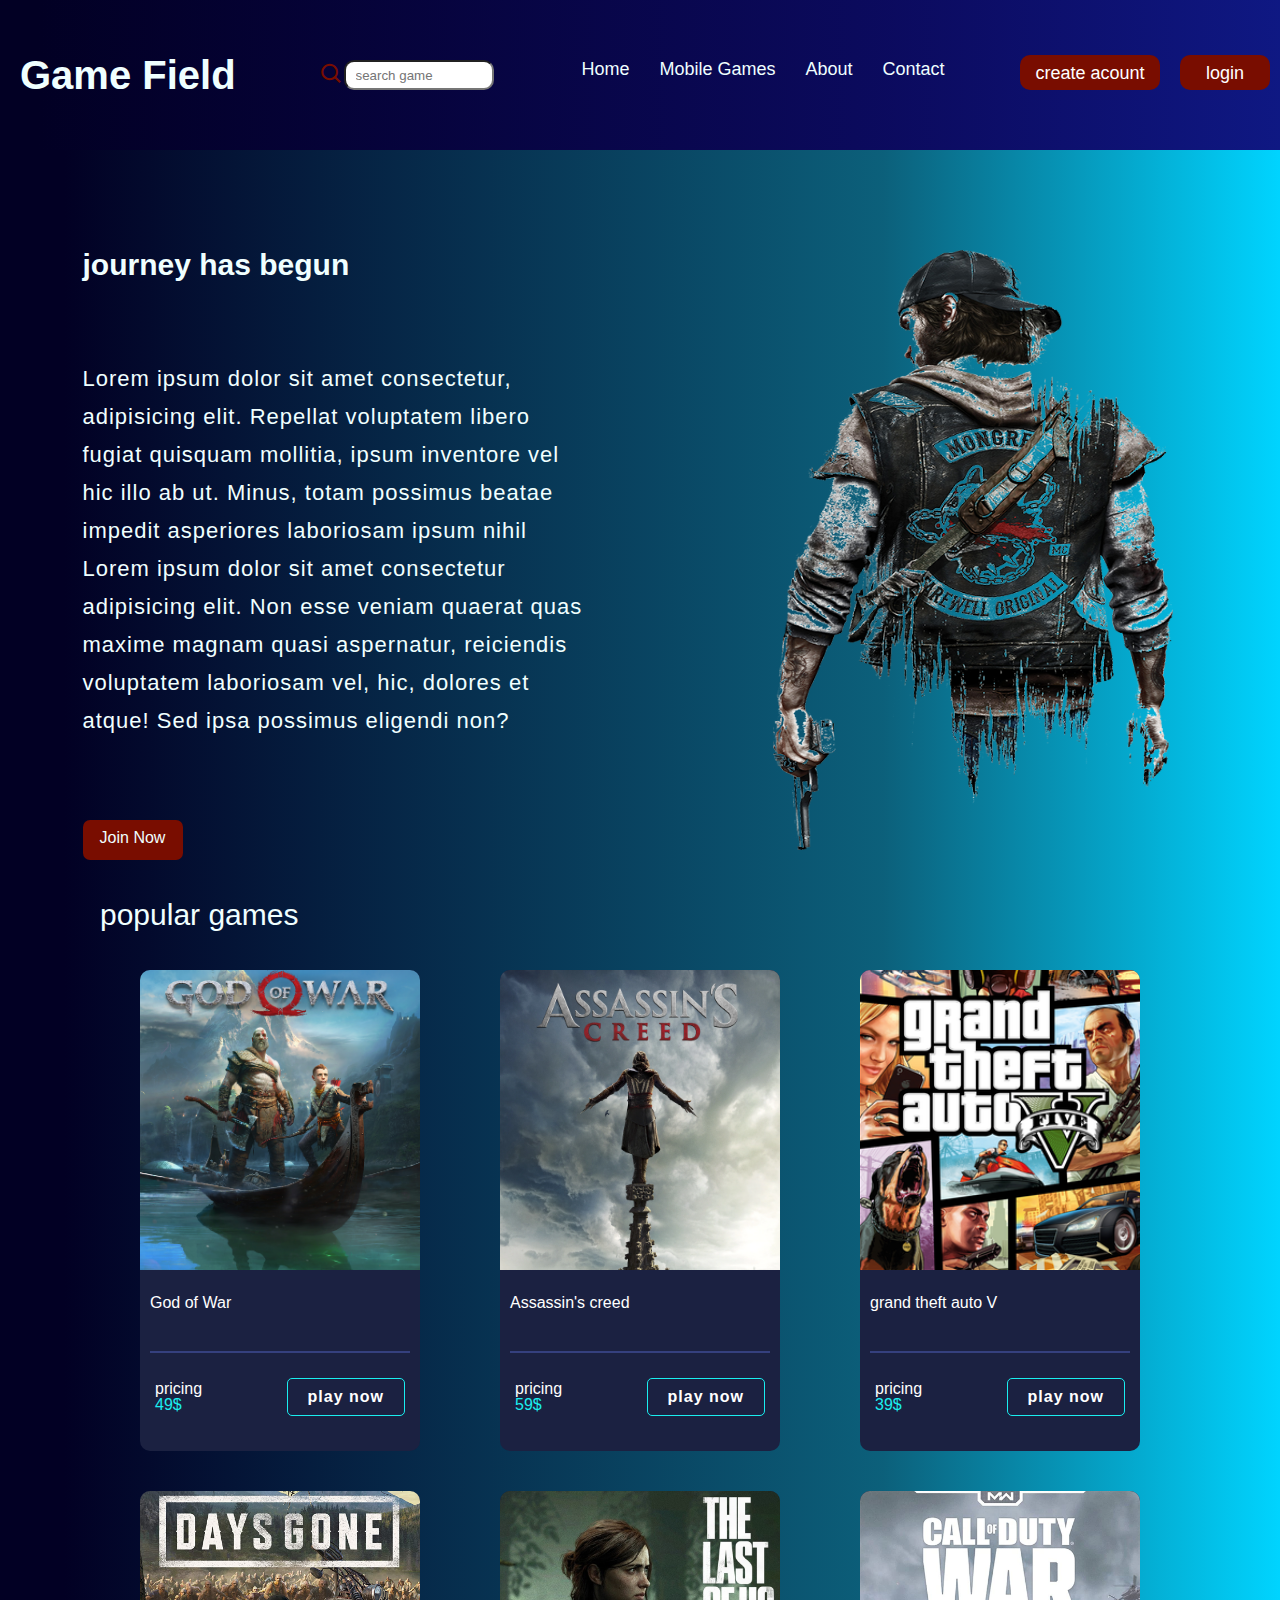
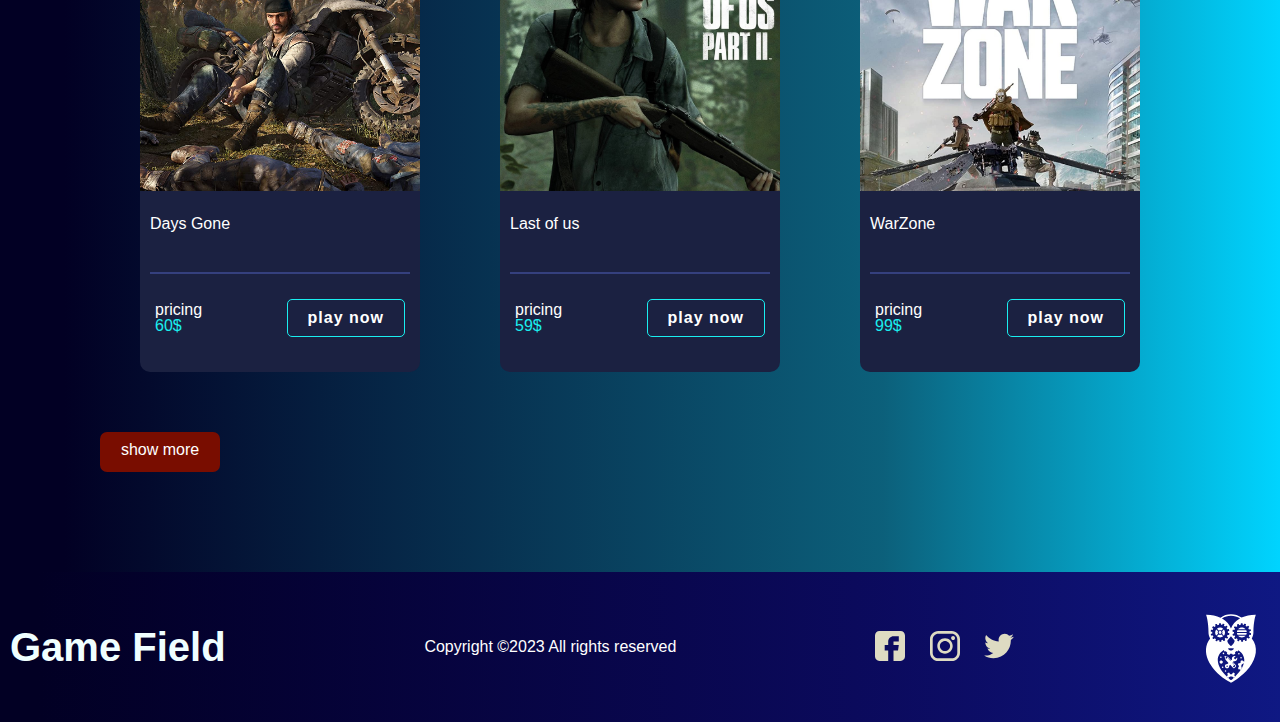
<file: index.html>
<!DOCTYPE html>
<html lang="en">
  <head>
    <meta charset="UTF-8" />
    <meta http-equiv="X-UA-Compatible" content="IE=edge" />
    <meta name="viewport" content="width=device-width, initial-scale=1.0" />

    <title>Game Field</title>
    <link rel="stylesheet" href="css/reset.css" />
    <link rel="stylesheet" href="css/style.css" />
    <link rel="stylesheet" href="css/response.css" />

    <link
      href="https://unpkg.com/boxicons@2.1.4/css/boxicons.min.css"
      rel="stylesheet"
    />

    <link
      rel="stylesheet"
      href="https://cdnjs.cloudflare.com/ajax/libs/font-awesome/4.7.0/css/font-awesome.min.css"
    />
  </head>
  <body>
    <header>
      <div class="container">
        <div class="logoflex">
          <a href="index.html" class="logo">Game Field</a>
        </div>

        <div class="searchbox">
          <a href="#"> <i class="bx bx-search searchicon"></i></a>
          <input class="input" type="text" placeholder="search game" />
        </div>

        <nav>
          <ul>
            <a href="index.html"> <li>Home</li> </a>
            <a href="mobilegame.html"> <li>Mobile Games</li></a>
            <a href="about.html"> <li>About</li> </a>
            <a href="contact.html"> <li>Contact</li> </a>
          </ul>
        </nav>
        <div class="header-loginflex">
          <a href="createacount.html">
            <div class="create-acount">create acount</div>
          </a>

          <a href="login.html"> <div class="login">login</div></a>
        </div>

        <div class="hamburger">
          <i class="fa fa-bars burger-menu" style="font-size: 30px"></i>
        </div>
      </div>
    </header>

    <section id="banner">
      <div class="main-banner">
        <div class="main">
          <h1 class="main-h1">journey has begun</h1>
          <p class="main-p">
            Lorem ipsum dolor sit amet consectetur, adipisicing elit. Repellat
            voluptatem libero fugiat quisquam mollitia, ipsum inventore vel hic
            illo ab ut. Minus, totam possimus beatae impedit asperiores
            laboriosam ipsum nihil Lorem ipsum dolor sit amet consectetur
            adipisicing elit. Non esse veniam quaerat quas maxime magnam quasi
            aspernatur, reiciendis voluptatem laboriosam vel, hic, dolores et
            atque! Sed ipsa possimus eligendi non?
          </p>

          <h3 class="main-h3">Join Now</h3>
        </div>

        <div class="banner-image"></div>
      </div>

      <div class="container">
        <div class="games">
          <div id="games" class="popular-games">popular games</div>

          <div class="card-box">
            <div class="card">
              <div class="card-image1"></div>
              <div class="content">
                <h4>God of War</h4>
                <div class="progress-line"><span></span></div>
                <div class="info">
                  <p>
                    pricing <br />
                    <span>49$</span>
                  </p>
                  <a href="#"> play now</a>
                </div>
              </div>
            </div>
          </div>

          <div class="card-box">
            <div class="card">
              <div class="card-image2"></div>
              <div class="content">
                <h4>Assassin's creed</h4>
                <div class="progress-line"><span></span></div>
                <div class="info">
                  <p>
                    pricing <br />
                    <span>59$</span>
                  </p>
                  <a href="#"> play now</a>
                </div>
              </div>
            </div>
          </div>

          <div class="card-box">
            <div class="card">
              <div class="card-image3"></div>
              <div class="content">
                <h4>grand theft auto V</h4>
                <div class="progress-line"><span></span></div>
                <div class="info">
                  <p>
                    pricing <br />
                    <span>39$</span>
                  </p>
                  <a href="#"> play now</a>
                </div>
              </div>
            </div>
          </div>

          <div class="card-box">
            <div class="card">
              <div class="card-image4"></div>
              <div class="content">
                <h4>Days Gone</h4>
                <div class="progress-line"><span></span></div>
                <div class="info">
                  <p>
                    pricing <br />
                    <span>60$</span>
                  </p>
                  <a href="#"> play now</a>
                </div>
              </div>
            </div>
          </div>

          <div class="card-box">
            <div class="card">
              <div class="card-image5"></div>
              <div class="content">
                <h4>Last of us</h4>
                <div class="progress-line"><span></span></div>
                <div class="info">
                  <p>
                    pricing <br />
                    <span>59$</span>
                  </p>
                  <a href="#"> play now</a>
                </div>
              </div>
            </div>
          </div>

          <div class="card-box">
            <div class="card">
              <div class="card-image6"></div>
              <div class="content">
                <h4>WarZone</h4>
                <div class="progress-line"><span></span></div>
                <div class="info">
                  <p>
                    pricing <br />
                    <span>99$</span>
                  </p>
                  <a href="#"> play now</a>
                </div>
              </div>
            </div>
          </div>
        </div>
      </div>
      <div class="container">
        <div class="more-flex">
          <div class="show-more">show more</div>
          <div></div>
        </div>
      </div>
    </section>

    <footer>
      <div class="footer-content">
        <div class="ftr-flex">
          <a href="#" class="logo">Game Field</a>

          <p class="logo-p">Copyright ©2023 All rights reserved</p>

          <div class="logoflex">
            <div class="logofleximage">
              <a href="https://www.facebook.com/" target="_blank">
                <img
                  src="images/logo/fb.svg"
                  alt="facebook"
                  width="30px"
                  height="30px"
                />
              </a>
              <a href="https://www.instagram.com/" target="_blank">
                <img
                  src="images/logo/instagram.svg"
                  alt="instagram"
                  width="30px"
                  height="30px"
              /></a>
              <a href="https://twitter.com/?lang=en" target="_blank">
                <img
                  src="images/logo/twitter.svg"
                  alt="twitter"
                  width="30px"
                  height="30px"
              /></a>
            </div>
          </div>
        </div>
        <div class="geolab"></div>
      </div>
    </footer>
  </body>
</html>
</file>
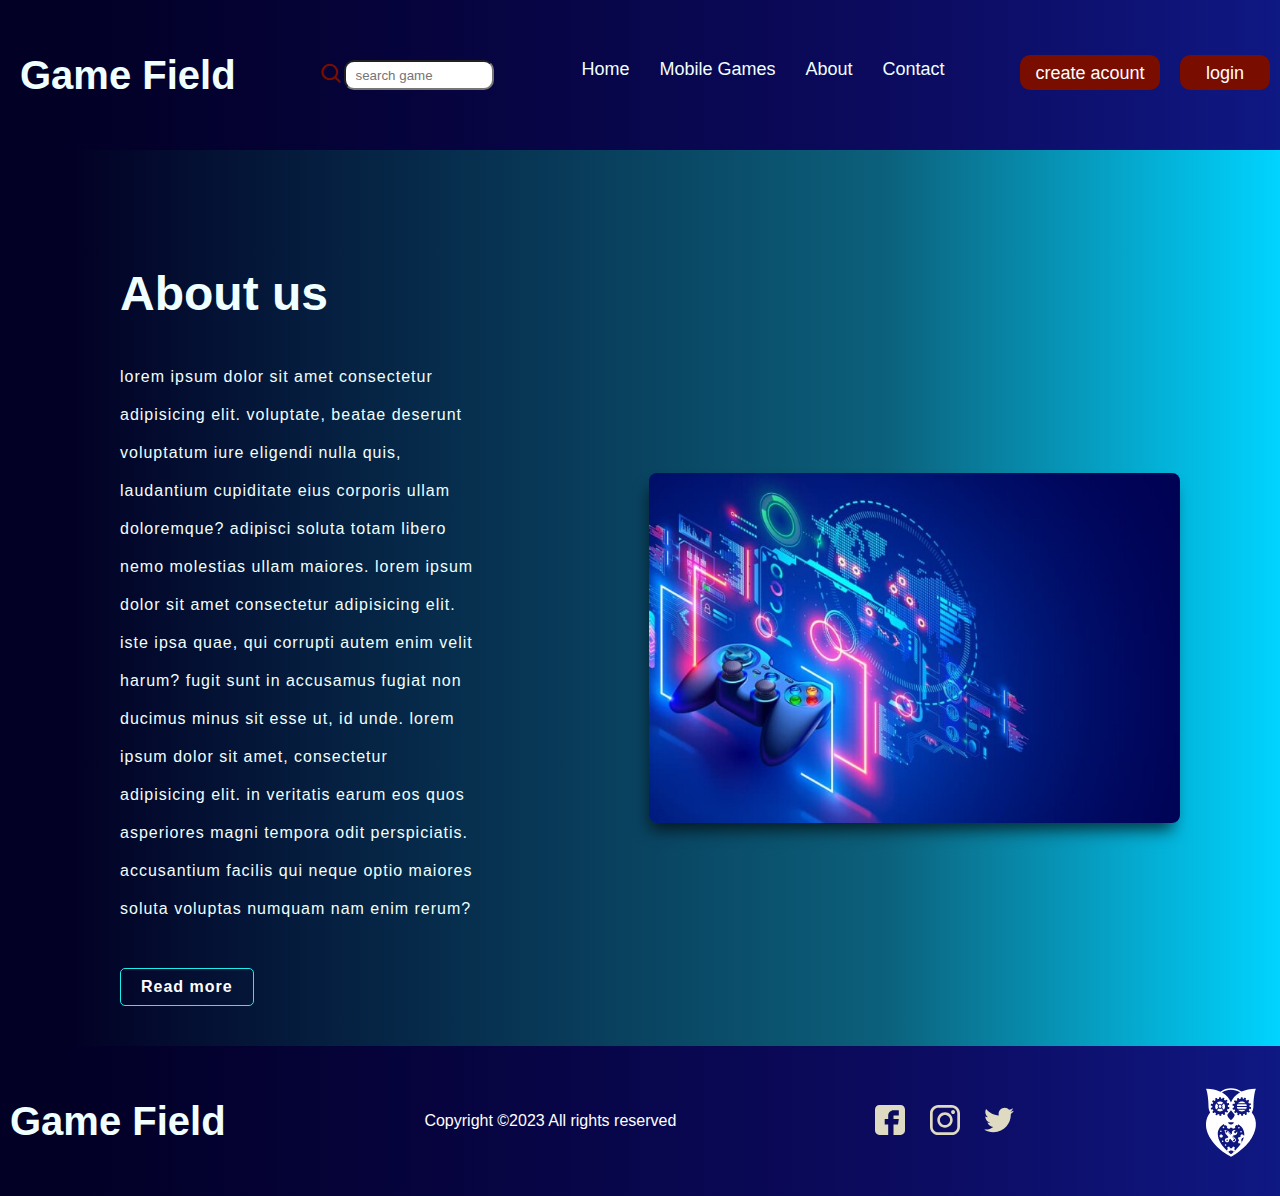
<file: about.html>
<!DOCTYPE html>
<html lang="en">
  <head>
    <meta charset="UTF-8" />
    <meta http-equiv="X-UA-Compatible" content="IE=edge" />
    <meta name="viewport" content="width=device-width, initial-scale=1.0" />
    <title>Game Field</title>
    <link rel="stylesheet" href="css/reset.css" />
    <link rel="stylesheet" href="css/style.css" />
    <link rel="stylesheet" href="css/response.css" />
    <link
      href="https://unpkg.com/boxicons@2.1.4/css/boxicons.min.css"
      rel="stylesheet"
    />
  </head>
  <body>
    <header>
      <div class="container">
        <div class="logoflex">
          <a href="index.html" class="logo">Game Field</a>
        </div>

        <div class="searchbox">
          <a href="#"> <i class="bx bx-search searchicon"></i></a>
          <input class="input" type="text" placeholder="search game" />
        </div>

        <nav>
          <ul>
            <a href="index.html"> <li>Home</li> </a>
            <a href="mobilegame.html"> <li>Mobile Games</li></a>
            <a href="about.html"> <li>About</li> </a>
            <a href="contact.html"> <li>Contact</li> </a>
          </ul>
        </nav>
        <div class="header-loginflex">
          <a href="createacount.html">
            <div class="create-acount">create acount</div>
          </a>

          <a href="login.html"> <div class="login">login</div></a>
        </div>

        <div class="hamburger">
          <i class="fa fa-bars burger-menu" style="font-size: 30px"></i>
        </div>
      </div>
    </header>

    <section>
      <div class="about">
        <div class="contentbx">
          <h2>About us</h2>
          <p>
            Lorem ipsum dolor sit amet consectetur adipisicing elit. Voluptate,
            beatae deserunt voluptatum iure eligendi nulla quis, laudantium
            cupiditate eius corporis ullam doloremque? Adipisci soluta totam
            libero nemo molestias ullam maiores. Lorem ipsum dolor sit amet
            consectetur adipisicing elit. Iste ipsa quae, qui corrupti autem
            enim velit harum? Fugit sunt in accusamus fugiat non ducimus minus
            sit esse ut, id unde. Lorem ipsum dolor sit amet, consectetur
            adipisicing elit. In veritatis earum eos quos asperiores magni
            tempora odit perspiciatis. Accusantium facilis qui neque optio
            maiores soluta voluptas numquam nam enim rerum?
          </p>
          <a href="#"> Read more</a>
        </div>

        <div class="about-image"></div>
      </div>
    </section>

    <footer>
      <div class="footer-content">
        <div class="ftr-flex">
          <a href="#" class="logo">Game Field</a>

          <p class="logo-p">Copyright ©2023 All rights reserved</p>

          <div class="logoflex">
            <div class="logofleximage">
              <a href="https://www.facebook.com/" target="_blank">
                <img
                  src="images/logo/fb.svg"
                  alt="facebook"
                  width="30px"
                  height="30px"
                />
              </a>
              <a href="https://www.instagram.com/" target="_blank">
                <img
                  src="images/logo/instagram.svg"
                  alt="instagram"
                  width="30px"
                  height="30px"
              /></a>
              <a href="https://twitter.com/?lang=en" target="_blank">
                <img
                  src="images/logo/twitter.svg"
                  alt="twitter"
                  width="30px"
                  height="30px"
              /></a>
            </div>
          </div>
        </div>
        <div class="geolab"></div>
      </div>
    </footer>
  </body>
</html>
</file>
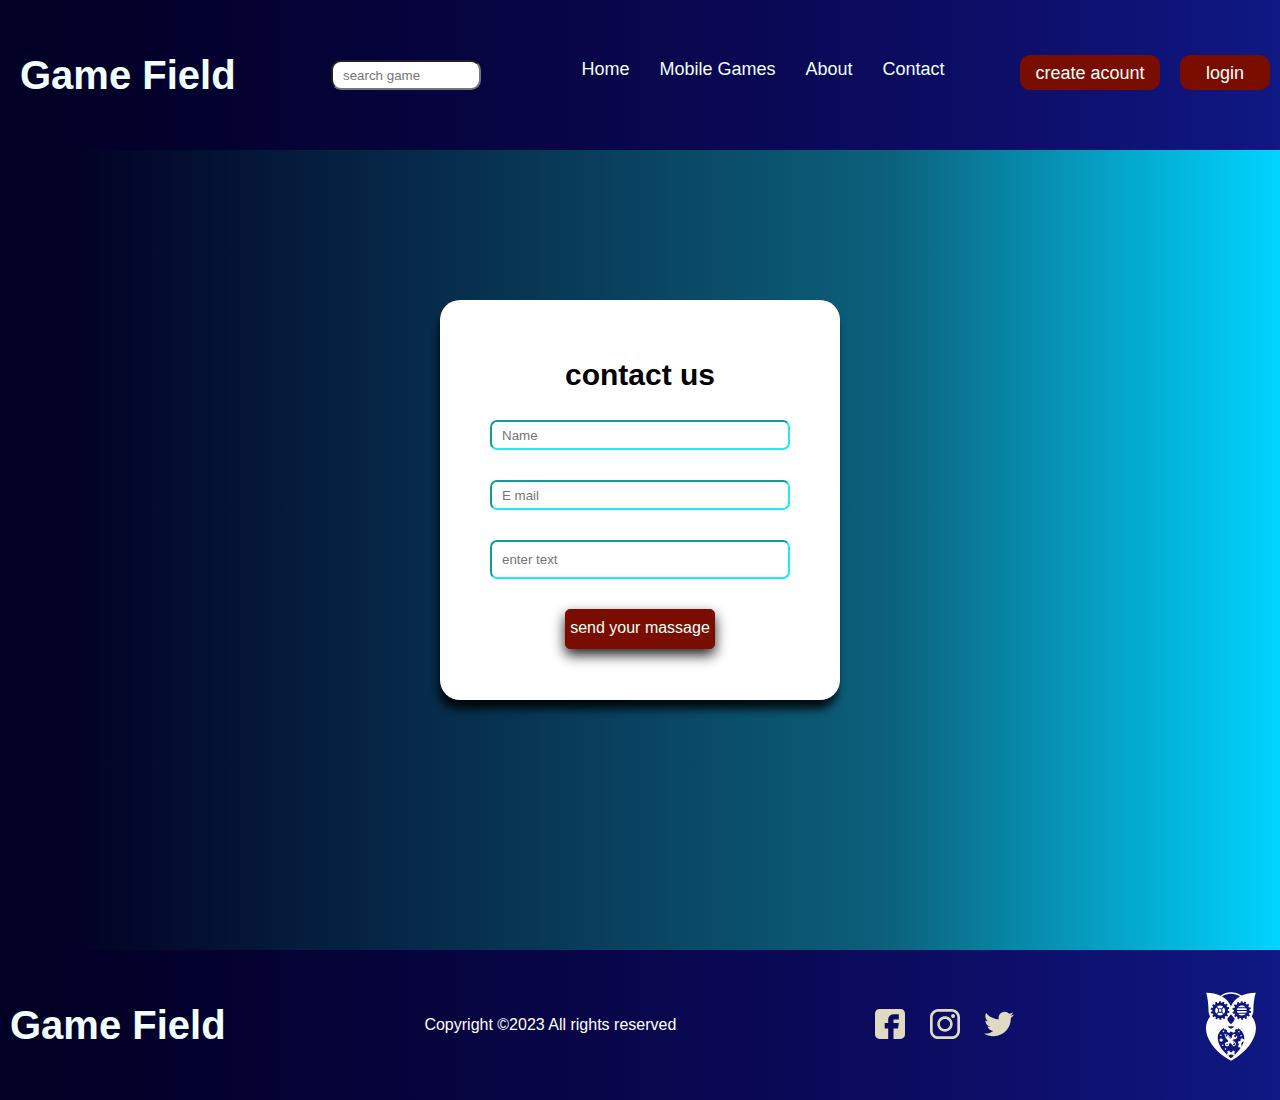
<file: contact.html>
<!DOCTYPE html>
<html lang="en">
  <head>
    <meta charset="UTF-8" />
    <meta http-equiv="X-UA-Compatible" content="IE=edge" />
    <meta name="viewport" content="width=device-width, initial-scale=1.0" />
    <title>Game Field</title>
    <link rel="stylesheet" href="css/reset.css" />
    <link rel="stylesheet" href="css/style.css" />
    <link rel="stylesheet" href="css/response.css" />
  </head>
  <body>
    <header>
      <div class="container">
        <div class="logoflex">
          <a href="index.html" class="logo">Game Field</a>
        </div>

        <div class="searchbox">
          <a href="#"> <i class="bx bx-search searchicon"></i></a>
          <input class="input" type="text" placeholder="search game" />
        </div>

        <nav>
          <ul>
            <a href="index.html"> <li>Home</li> </a>
            <a href="mobilegame.html"> <li>Mobile Games</li></a>
            <a href="about.html"> <li>About</li> </a>
            <a href="contact.html"> <li>Contact</li> </a>
          </ul>
        </nav>
        <div class="header-loginflex">
          <a href="createacount.html">
            <div class="create-acount">create acount</div>
          </a>

          <a href="login.html"> <div class="login">login</div></a>
        </div>

        <div class="hamburger">
          <i class="fa fa-bars burger-menu" style="font-size: 30px"></i>
        </div>
      </div>
    </header>

    <section>
      <div class="main-form">
        <div class="form-box">
          <p>contact us</p>
          <form class="contact-flex">
            <input class="contact-name" type="text" placeholder="Name" />

            <input class="contact-email" type="text " placeholder="E mail" />

            <input
              class="contact-massage"
              type="text"
              placeholder="enter text"
            />
          </form>

          <div class="send-massage">send your massage</div>
        </div>
      </div>
    </section>

    <footer>
      <div class="footer-content">
        <div class="ftr-flex">
          <a href="#" class="logo">Game Field</a>

          <p class="logo-p">Copyright ©2023 All rights reserved</p>

          <div class="logoflex">
            <div class="logofleximage">
              <a href="https://www.facebook.com/" target="_blank">
                <img
                  src="images/logo/fb.svg"
                  width="30px"
                  height="30px"
                  alt="facebook"
                />
              </a>
              <a href="https://www.instagram.com/" target="_blank">
                <img
                  src="images/logo/instagram.svg"
                  width="30px"
                  height="30px"
                  alt="instagram"
              /></a>
              <a href="https://twitter.com/?lang=en" target="_blank">
                <img
                  src="images/logo/twitter.svg"
                  width="30px"
                  height="30px"
                  alt="twitter"
              /></a>
            </div>
          </div>
        </div>
        <div class="geolab"></div>
      </div>
    </footer>
  </body>
</html>
</file>
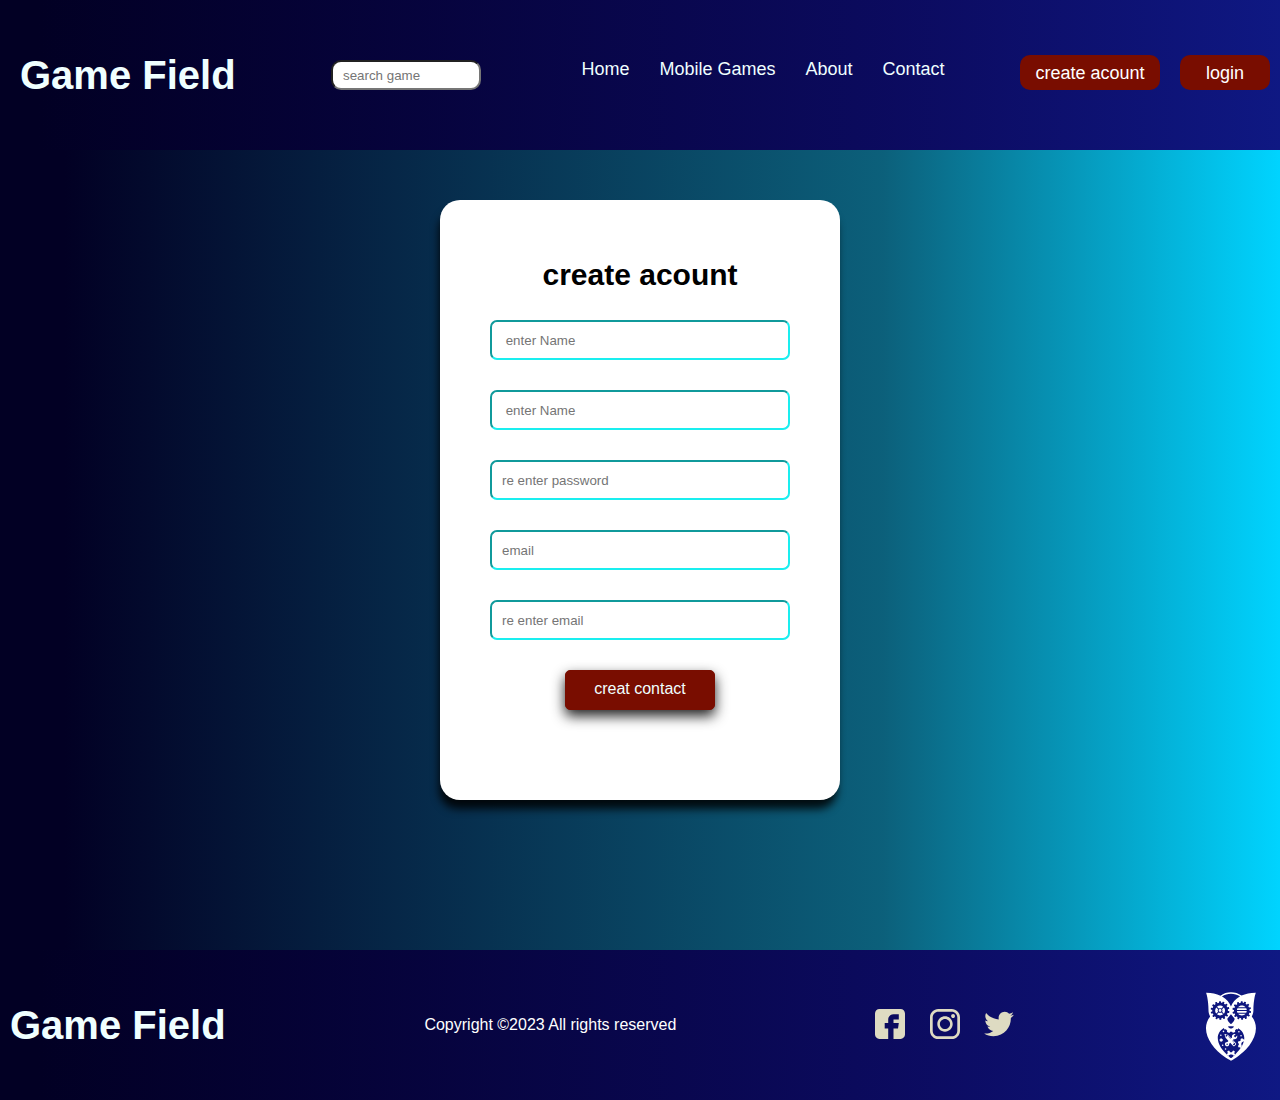
<file: createacount.html>
<!DOCTYPE html>
<html lang="en">
  <head>
    <meta charset="UTF-8" />
    <meta http-equiv="X-UA-Compatible" content="IE=edge" />
    <meta name="viewport" content="width=device-width, initial-scale=1.0" />
    <title>Game Field</title>
    <link rel="stylesheet" href="css/reset.css" />
    <link rel="stylesheet" href="css/style.css" />
    <link rel="stylesheet" href="css/response.css" />
  </head>
  <body>
    <header>
      <div class="container">
        <div class="logoflex">
          <a href="index.html" class="logo">Game Field</a>
        </div>

        <div class="searchbox">
          <a href="#"> <i class="bx bx-search searchicon"></i></a>
          <input class="input" type="text" placeholder="search game" />
        </div>

        <nav>
          <ul>
            <a href="index.html"> <li>Home</li> </a>
            <a href="mobilegame.html"> <li>Mobile Games</li></a>
            <a href="about.html"> <li>About</li> </a>
            <a href="contact.html"> <li>Contact</li> </a>
          </ul>
        </nav>
        <div class="header-loginflex">
          <a href="createacount.html">
            <div class="create-acount">create acount</div>
          </a>

          <a href="login.html"> <div class="login">login</div></a>
        </div>

        <div class="hamburger">
          <i class="fa fa-bars burger-menu" style="font-size: 30px"></i>
        </div>
      </div>
    </header>

    <section>
      <div class="create-form">
        <div class="create-box">
          <p>create acount</p>
          <form class="create-flex">
            <input class="create-name" type="text" placeholder=" enter Name" />
            <input
              class="creat-password"
              type="password"
              placeholder=" enter Name"
            />

            <input
              class="creat-reapetpasword"
              type="password"
              placeholder="re enter password"
            />

            <input class="create-email" type="text" placeholder="email" />

            <input
              class="create-reenteremail"
              type="text"
              placeholder="re enter email"
            />
          </form>

          <div class="send-massage">creat contact</div>
        </div>
      </div>
    </section>

    <footer>
      <div class="footer-content">
        <div class="ftr-flex">
          <a href="#" class="logo">Game Field</a>

          <p class="logo-p">Copyright ©2023 All rights reserved</p>

          <div class="logoflex">
            <div class="logofleximage">
              <a href="https://www.facebook.com/" target="_blank">
                <img
                  src="images/logo/fb.svg"
                  width="30px"
                  height="30px"
                  alt="facebook"
                />
              </a>
              <a href="https://www.instagram.com/" target="_blank">
                <img
                  src="images/logo/instagram.svg"
                  width="30px"
                  height="30px"
                  alt="instagram"
              /></a>
              <a href="https://twitter.com/?lang=en" target="_blank">
                <img
                  src="images/logo/twitter.svg"
                  width="30px"
                  height="30px"
                  alt="twitter"
              /></a>
            </div>
          </div>
        </div>
        <div class="geolab"></div>
      </div>
    </footer>
  </body>
</html>
</file>
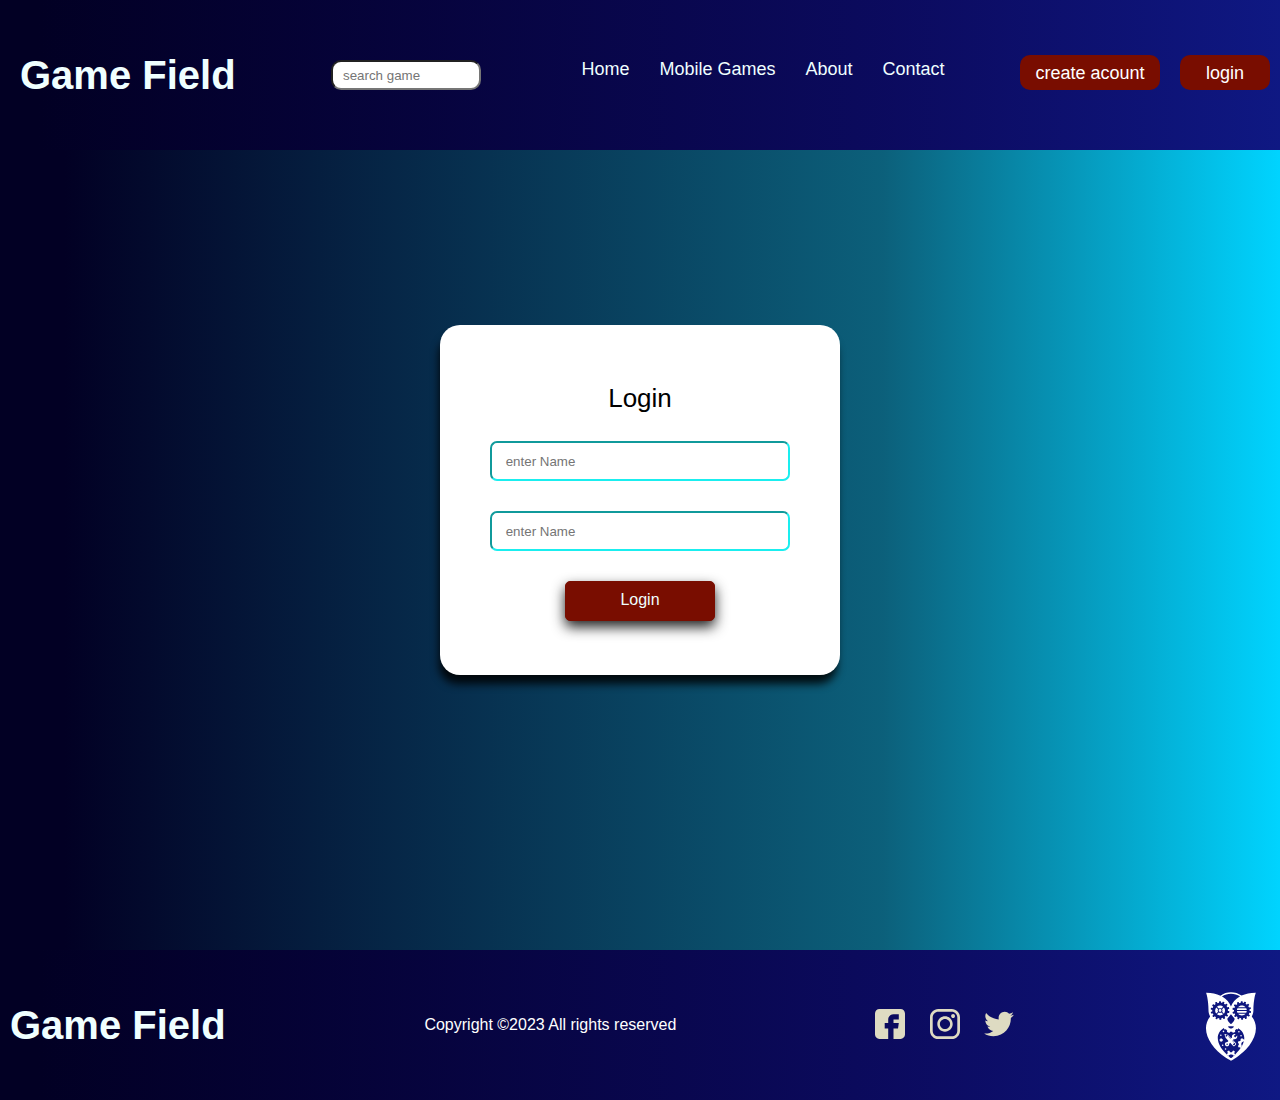
<file: login.html>
<!DOCTYPE html>
<html lang="en">
  <head>
    <meta charset="UTF-8" />
    <meta http-equiv="X-UA-Compatible" content="IE=edge" />
    <meta name="viewport" content="width=device-width, initial-scale=1.0" />
    <title>Game Field</title>
    <link rel="stylesheet" href="css/reset.css" />
    <link rel="stylesheet" href="css/style.css" />
    <link rel="stylesheet" href="css/response.css" />
  </head>
  <body>
    <header>
      <div class="container">
        <div class="logoflex">
          <a href="index.html" class="logo">Game Field</a>
        </div>

        <div class="searchbox">
          <a href="#"> <i class="bx bx-search searchicon"></i></a>
          <input class="input" type="text" placeholder="search game" />
        </div>

        <nav>
          <ul>
            <a href="index.html"> <li>Home</li> </a>
            <a href="mobilegame.html"> <li>Mobile Games</li></a>
            <a href="about.html"> <li>About</li> </a>
            <a href="contact.html"> <li>Contact</li> </a>
          </ul>
        </nav>
        <div class="header-loginflex">
          <a href="createacount.html">
            <div class="create-acount">create acount</div>
          </a>

          <a href="login.html"> <div class="login">login</div></a>
        </div>

        <div class="hamburger">
          <i class="fa fa-bars burger-menu" style="font-size: 30px"></i>
        </div>
      </div>
    </header>

    <section>
      <div class="login-form">
        <div class="login-box">
          <p>Login</p>
          <form class="create-flex">
            <input class="create-name" type="text" placeholder=" enter Name" />
            <input class="password" type="password" placeholder=" enter Name" />
          </form>

          <div class="send-massage">Login</div>
        </div>
      </div>
    </section>

    <footer>
      <div class="footer-content">
        <div class="ftr-flex">
          <a href="#" class="logo">Game Field</a>

          <p class="logo-p">Copyright ©2023 All rights reserved</p>

          <div class="logoflex">
            <div class="logofleximage">
              <a href="https://www.facebook.com/" target="_blank">
                <img
                  src="images/logo/fb.svg"
                  width="30px"
                  height="30px"
                  alt="facebook"
                />
              </a>
              <a href="https://www.instagram.com/" target="_blank">
                <img
                  src="images/logo/instagram.svg"
                  width="30px"
                  height="30px"
                  alt="instagram"
              /></a>
              <a href="https://twitter.com/?lang=en" target="_blank">
                <img
                  src="images/logo/twitter.svg"
                  width="30px"
                  height="30px"
                  alt="twitter"
              /></a>
            </div>
          </div>
        </div>
        <div class="geolab"></div>
      </div>
    </footer>
  </body>
</html>
</file>
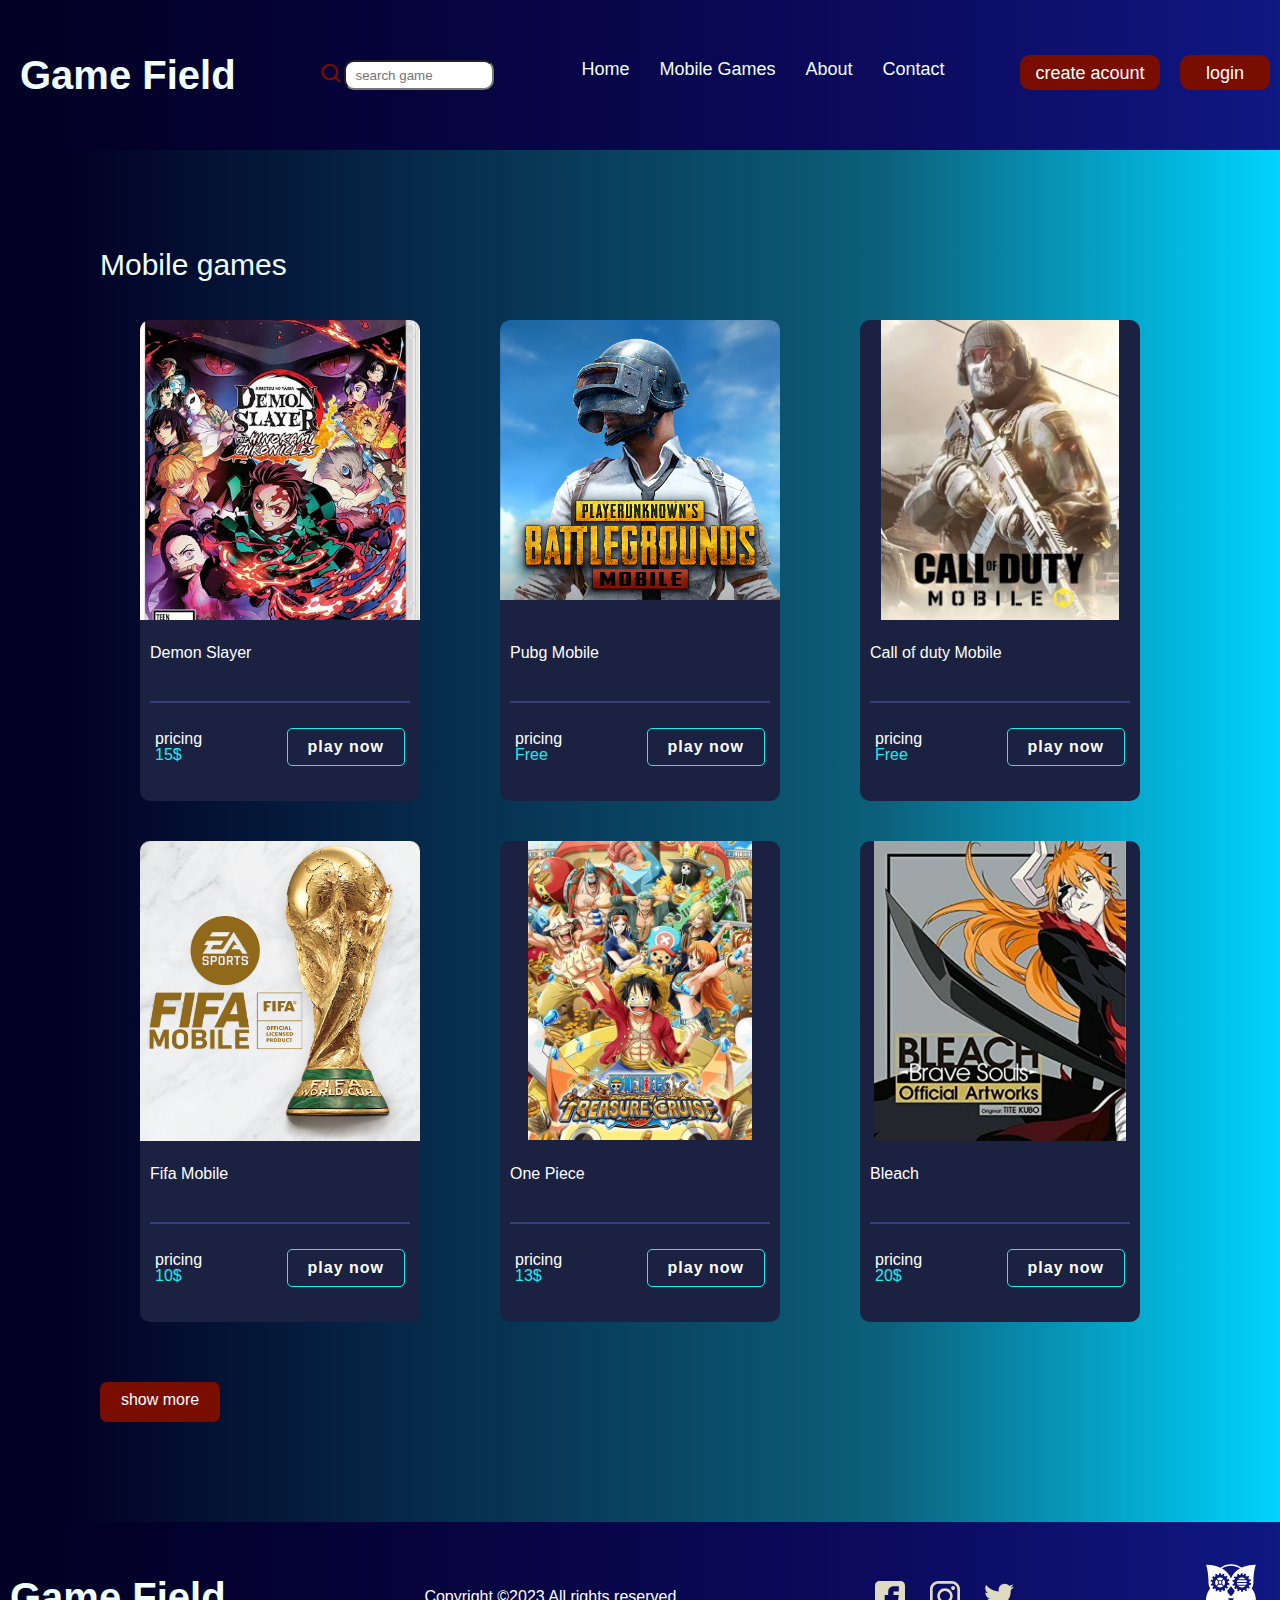
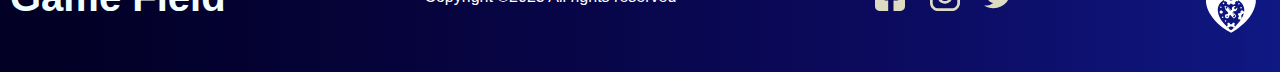
<file: mobilegame.html>
<!DOCTYPE html>
<html lang="en">
  <head>
    <meta charset="UTF-8" />
    <meta http-equiv="X-UA-Compatible" content="IE=edge" />
    <meta name="viewport" content="width=device-width, initial-scale=1.0" />
    <title>Game FIeld</title>

    <link rel="stylesheet" href="css/reset.css" />
    <link rel="stylesheet" href="css/style.css" />
    <link rel="stylesheet" href="css/response.css" />

    <link
      href="https://unpkg.com/boxicons@2.1.4/css/boxicons.min.css"
      rel="stylesheet"
    />

    <link
      rel="stylesheet"
      href="https://cdnjs.cloudflare.com/ajax/libs/font-awesome/4.7.0/css/font-awesome.min.css"
    />
  </head>
  <body>
    <header>
      <div class="container">
        <div class="logoflex">
          <a href="index.html" class="logo">Game Field</a>
        </div>

        <div class="searchbox">
          <a href="#"> <i class="bx bx-search searchicon"></i></a>
          <input class="input" type="text" placeholder="search game" />
        </div>

        <nav>
          <ul>
            <a href="index.html"> <li>Home</li> </a>
            <a href="mobilegame.html"> <li>Mobile Games</li></a>
            <a href="about.html"> <li>About</li> </a>
            <a href="contact.html"> <li>Contact</li> </a>
          </ul>
        </nav>
        <div class="header-loginflex">
          <a href="createacount.html">
            <div class="create-acount">create acount</div>
          </a>

          <a href="login.html"> <div class="login">login</div></a>
        </div>
      </div>
    </header>

    <div class="container">
      <div class="mobile-games">
        <div id="games" class="mobile">Mobile games</div>

        <div class="card-box">
          <div class="card">
            <div class="mobile-image1"></div>
            <div class="content">
              <h4>Demon Slayer</h4>
              <div class="progress-line"><span></span></div>
              <div class="info">
                <p>
                  pricing <br />
                  <span>15$</span>
                </p>
                <a href="#"> play now</a>
              </div>
            </div>
          </div>
        </div>

        <div class="card-box">
          <div class="card">
            <div class="mobile-image2"></div>
            <div class="content">
              <h4>Pubg Mobile</h4>
              <div class="progress-line"><span></span></div>
              <div class="info">
                <p>
                  pricing <br />
                  <span>Free</span>
                </p>
                <a href="#"> play now</a>
              </div>
            </div>
          </div>
        </div>

        <div class="card-box">
          <div class="card">
            <div class="mobile-image3"></div>
            <div class="content">
              <h4>Call of duty Mobile</h4>
              <div class="progress-line"><span></span></div>
              <div class="info">
                <p>
                  pricing <br />
                  <span>Free</span>
                </p>
                <a href="#"> play now</a>
              </div>
            </div>
          </div>
        </div>

        <div class="card-box">
          <div class="card">
            <div class="mobile-image4"></div>
            <div class="content">
              <h4>Fifa Mobile</h4>
              <div class="progress-line"><span></span></div>
              <div class="info">
                <p>
                  pricing <br />
                  <span>10$</span>
                </p>
                <a href="#"> play now</a>
              </div>
            </div>
          </div>
        </div>

        <div class="card-box">
          <div class="card">
            <div class="mobile-image5"></div>
            <div class="content">
              <h4>One Piece</h4>
              <div class="progress-line"><span></span></div>
              <div class="info">
                <p>
                  pricing <br />
                  <span>13$</span>
                </p>
                <a href="#"> play now</a>
              </div>
            </div>
          </div>
        </div>

        <div class="card-box">
          <div class="card">
            <div class="mobile-image6"></div>
            <div class="content">
              <h4>Bleach</h4>
              <div class="progress-line"><span></span></div>
              <div class="info">
                <p>
                  pricing <br />
                  <span>20$</span>
                </p>
                <a href="#"> play now</a>
              </div>
            </div>
          </div>
        </div>
      </div>
    </div>
    <div class="container">
      <div class="more-flex">
        <div class="show-more">show more</div>
        <div></div>
      </div>
    </div>

    <footer>
      <div class="footer-content">
        <div class="ftr-flex">
          <a href="#" class="logo">Game Field</a>

          <p class="logo-p">Copyright ©2023 All rights reserved</p>

          <div class="logoflex">
            <div class="logofleximage">
              <a href="https://www.facebook.com/" target="_blank">
                <img
                  src="images/logo/fb.svg"
                  alt="facebook"
                  width="30px"
                  height="30px"
                />
              </a>
              <a href="https://www.instagram.com/" target="_blank">
                <img
                  src="images/logo/instagram.svg"
                  alt="instagram"
                  width="30px"
                  height="30px"
              /></a>
              <a href="https://twitter.com/?lang=en" target="_blank">
                <img
                  src="images/logo/twitter.svg"
                  alt="twitter"
                  width="30px"
                  height="30px"
              /></a>
            </div>
          </div>
        </div>
        <div class="geolab"></div>
      </div>
    </footer>
  </body>
</html>
</file>
<file: css/style.css>
@import url("https://fonts.googleapis.com/css2?family=Roboto:ital,wght@0,400;0,500;0,700;1,400;1,500&display=swap");

@import url("https://free.bboxtype.com/embedfonts/?family=FiraGO:500");

body {
  font-family: "FiraGO", sans-serif;

  background: rgb(2, 0, 36);
  background: linear-gradient(
    90deg,
    rgba(2, 0, 36, 1) 5%,
    rgba(9, 94, 121, 0.989233193277311) 69%,
    rgba(0, 212, 255, 1) 100%
  );
}

header {
  /* position: fixed; */
  top: 0;
  left: 0;
  width: 100%;
  padding: 7px 10px;
  display: flex;
  justify-content: space-between;
  align-items: center;
  transition: 0.5s;
  z-index: 1000;
  background: rgb(2, 0, 36);
  background: linear-gradient(
    90deg,
    rgba(2, 0, 36, 1) 3%,
    rgba(16, 9, 121, 0.9248074229691877) 100%,
    rgba(0, 9, 255, 1) 100%
  );
  min-height: 150px;
}

.container {
  max-width: 1280px;
  width: 100%;
  margin: 0 auto;
  display: flex;
  justify-content: space-between;
}

.logo {
  position: relative;
  font-size: 40px;
  text-decoration: none;
  font-weight: 700;
  color: #fff;
  margin: 10px;
  color: azure;
}

ul {
  display: flex;
  justify-content: center;
  align-items: center;
}

li {
  margin: 15px;
  font-size: 18px;
  text-decoration: none;
  color: azure;
}

.form-login {
  display: flex;
  flex-direction: column;
  row-gap: 10px;
}

.header-loginflex {
  display: flex;
  flex-direction: row;
  column-gap: 20px;
}
.login {
  width: 90px;
  height: 35px;
  display: flex;
  justify-content: center;
  align-items: center;
  color: #fff;
  font-size: 18px;
  border: 1px solid;
  background-color: #790d00;
  border-radius: 10px;
  margin-top: 10px;
  transition: ease-in-out 1s;
  border: none;
}

.login:hover {
  background-color: red;
  transition-delay: 0.1s;
}

.create-acount {
  width: 140px;
  height: 35px;
  display: flex;
  justify-content: center;
  align-items: center;
  color: #fff;
  font-size: 18px;
  border: 1px solid;
  background-color: #790d00;
  border-radius: 10px;
  margin-top: 10px;
  transition: ease-in-out 1s;
  border: none;
}

.create-acount a {
  color: azure;
}

.create-acount:hover {
  background-color: red;
  transition-delay: 0.1s;
}

.input {
  width: 150px;
  height: 30px;
  padding: 10px;
  border-radius: 10px;
}

.searchbox {
  width: 200px;
  height: 40px;
  margin-top: 10px;
  display: flex;

  align-items: center;
  justify-content: center;
}

.searchicon {
  font-size: 25px;
  color: #790d00;
  transition: ease-in-out 1s;
}

.searchicon:hover {
  transition-delay: 0.1s;
  color: red;
}

.form-login {
  margin-top: -10px;
}

.fa-bars {
  color: #fff;
  display: none;
}

.hamburger {
  display: flex;
  display: none;
  align-items: center;
}

/*  banner */

.main-banner {
  display: flex;
  justify-content: space-around;
}

#banner {
  max-width: 1280px;
  width: 100%;
  margin: 0 auto;
  margin-top: 100px;
}

.main {
  display: flex;
  flex-direction: column;
  row-gap: 80px;
}
.main-h1 {
  font-size: 30px;
  color: azure;
  font-weight: 700;
}

.main-p {
  color: azure;
  font-size: 22px;
  font-weight: 500;
  width: 500px;
  min-height: 300px;
  text-align: left;
  letter-spacing: 1px;
  line-height: 38px;
}

.main-h3 {
  border: 2px solid #fff;
  color: azure;
  width: 100px;
  height: 40px;
  padding: 10px;
  border-radius: 7px;
  transition: ease-in-out 1s;
  text-align: center;
  background-color: #790d00;
  border: none;
  cursor: pointer;
}

.main-h3:hover {
  width: 110px;
  height: 40px;
  font-size: 18px;
  transition-delay: 0.1s;
  text-align: center;
  background-color: red;
}

.banner-image {
  background-image: url(../images/banner/days.png);
  background-position: center;
  background-size: 400px 600px;
  background-repeat: no-repeat;
  width: 450px;
  height: 600px;
  /* border-radius: 10px;
  box-shadow: -9px 2px 17px -1px rgba(0, 0, 0, 0.48);
  -webkit-box-shadow: -9px 2px 17px -1px rgba(0, 0, 0, 0.48);
  -moz-box-shadow: -9px 2px 17px -1px rgba(0, 0, 0, 0.48); */
}

/*  popular games */

.game-headding {
  font-size: 20px;
}

/* .card-image1 {
  width: 300px;
  height: 400px;
} */

.games {
  display: table;
  padding: 0px 100px;
  width: 100%;
  min-height: 10vh;
  justify-content: center;
  align-items: center;
  flex-direction: column;
  margin: 40px auto;
}

.games .popular-games {
  color: azure;
  margin-bottom: 20px;
  font-size: 30px;
}

.games .card-box {
  /* width: 100%; */
  min-height: 100%;
  display: flex;
  /* justify-content: center; */
  /* align-items: center; */
  float: left;
}

.games .card-box .card {
  width: 280px;
  border-radius: 10px;
  margin: 20px 40px;
  background-color: #1b2141;
  overflow: hidden;
}

.games .card-box .card .card-image1 {
  width: 100%;
  height: 250px;
  object-fit: cover;
}

.games .card-box .card .content {
  padding: 10px;
}

.games .card-box .card .content h4 {
  color: #fff;
  margin: 15px 0px;
}

.games .card-box .card .progress-line {
  position: relative;
  height: 10px;
  width: 100%;
  margin-bottom: 15px;
  border-radius: 10px;
  background: #35407e;
  transform: scaleX(0);
  transform-origin: left;
  animation: animate 1s cubic-bezier(1, 0, 0.5, 1) forwards;
}

.games .card-box .card .progress-line span {
  position: absolute;
  height: 100%;
  width: 80%;
  border-radius: 10px;
  background: #1aeeef;
  box-shadow: 0 0 10px #1aeeef;
  transform: scaleX(0);
  transform-origin: left;
  animation: animate 1s cubic-bezier(1, 0, 0.5, 1) forwards;
}

@keyframes animate {
  100% {
    transform: scaleX(1);
  }
}

.games .card-box .card .info {
  border-top: 2px solid #35407e;
  padding: 5px;
  display: flex;
  justify-content: space-between;
  align-items: center;
}

.games .card-box .card .info p {
  font-size: 1em;
  color: #fff;
}

.games .card-box .card .info p span {
  color: #1aeeef;
}

.games .card-box .card .info a {
  display: inline-block;
  padding: 10px 20px;
  margin: 20px 0;
  border: 1px solid #1aeeef;
  text-decoration: none;
  font-weight: 700;
  border-radius: 5px;
  color: #fff;
  letter-spacing: 1px;
}

.info a:hover {
  background: #1aeeef;
  border: none;
  color: #050e2d;
  box-shadow: 0 0 10px #1aeeef;
}

.show-more {
  border: 2px solid #fff;
  color: #fff;
  width: 120px;
  height: 40px;
  padding: 10px;
  border-radius: 7px;
  transition: ease-in-out 1s;
  text-align: center;
  background-color: #790d00;
  border: none;
  margin-bottom: 100px;
  margin-left: 100px;
  cursor: pointer;
}

.show-more:hover {
  width: 130px;
  height: 40px;
  font-size: 16px;
  transition-delay: 0.1s;
  text-align: center;
  background-color: red;
}

.more-flex {
  display: flex;
  justify-content: center;
}

/*  card images */

.card-image1 {
  background-image: url(../images/god\ of\ war.jpg);
  background-position: center;
  background-size: cover;
  background-repeat: no-repeat;
  max-width: 280px;
  min-height: 300px;
}

.card-image2 {
  background-image: url(../images/assassins\ creed.webp);
  background-position: top;
  background-size: 100%;
  background-repeat: no-repeat;
  max-width: 280px;
  min-height: 300px;
}

.card-image3 {
  background-image: url(../images/gta5.png);
  background-position: bottom;
  background-size: 100%;
  background-repeat: no-repeat;
  max-width: 280px;
  min-height: 300px;
}

.card-image4 {
  background-image: url(../images/days\ \ gone.jpg);
  background-position: center;
  background-size: cover;
  background-repeat: no-repeat;
  max-width: 280px;
  min-height: 300px;
}

.card-image5 {
  background-image: url(../images/last\ of\ us.jpg);
  background-position: top;
  background-size: cover;
  background-repeat: no-repeat;
  max-width: 280px;
  min-height: 300px;
}

.card-image6 {
  background-image: url(../images/warzone.jpg);
  background-position: top;
  background-size: 100%;
  background-repeat: no-repeat;
  max-width: 280px;
  min-height: 300px;
}

/* mobile games  */

.mobile-games {
  display: table;
  padding: 0px 100px;
  width: 100%;
  min-height: 10vh;
  justify-content: center;
  align-items: center;
  flex-direction: column;
  margin: 40px auto;
  margin-top: 100px;
}

.mobile-games .mobile {
  color: azure;
  margin-bottom: 20px;
  font-size: 30px;
}

.mobile-games .card-box {
  /* width: 100%; */
  min-height: 100%;
  display: flex;
  /* justify-content: center; */
  /* align-items: center; */
  float: left;
}

.mobile-games .card-box .card {
  width: 280px;
  border-radius: 10px;
  margin: 20px 40px;
  background-color: #1b2141;
  overflow: hidden;
}

.mobile-games .card-box .card .card-image1 {
  width: 100%;
  height: 250px;
  object-fit: cover;
}

.mobile-games .card-box .card .content {
  padding: 10px;
}

.mobile-games .card-box .card .content h4 {
  color: #fff;
  margin: 15px 0px;
}

.mobile-games .card-box .card .progress-line {
  position: relative;
  height: 10px;
  width: 100%;
  margin-bottom: 15px;
  border-radius: 10px;
  background: #35407e;
  transform: scaleX(0);
  transform-origin: left;
  animation: animate 1s cubic-bezier(1, 0, 0.5, 1) forwards;
}

.mobile-games .card-box .card .progress-line span {
  position: absolute;
  height: 100%;
  width: 80%;
  border-radius: 10px;
  background: #1aeeef;
  box-shadow: 0 0 10px #1aeeef;
  transform: scaleX(0);
  transform-origin: left;
  animation: animate 1s cubic-bezier(1, 0, 0.5, 1) forwards;
}

@keyframes animate {
  100% {
    transform: scaleX(1);
  }
}

.mobile-games .card-box .card .info {
  border-top: 2px solid #35407e;
  padding: 5px;
  display: flex;
  justify-content: space-between;
  align-items: center;
}

.mobile-games .card-box .card .info p {
  font-size: 1em;
  color: #fff;
}

.mobile-games .card-box .card .info p span {
  color: #1aeeef;
}

.mobile-games .card-box .card .info a {
  display: inline-block;
  padding: 10px 20px;
  margin: 20px 0;
  border: 1px solid #1aeeef;
  text-decoration: none;
  font-weight: 700;
  border-radius: 5px;
  color: #fff;
  letter-spacing: 1px;
}

.info a:hover {
  background: #1aeeef;
  border: none;
  color: #050e2d;
  box-shadow: 0 0 10px #1aeeef;
}

.mobile-image1 {
  background-image: url(../images/mobile/demon-slayer.jpg);
  background-position: center;
  background-size: cover;
  background-repeat: no-repeat;
  max-width: 280px;
  min-height: 300px;
}

.mobile-image2 {
  background-image: url(../images/mobile/pubg-mobile.jpg);
  background-position: top;
  background-size: 100%;
  background-repeat: no-repeat;
  max-width: 280px;
  min-height: 300px;
}

.mobile-image3 {
  background-image: url(../images/mobile/modern-warfare.webp);
  background-position: center;
  background-size: 85%;
  background-repeat: no-repeat;
  max-width: 280px;
  min-height: 300px;
}

.mobile-image4 {
  background-image: url(../images/mobile/fifa.png);
  background-position: center;
  background-size: cover;
  background-repeat: no-repeat;
  max-width: 280px;
  min-height: 300px;
}

.mobile-image5 {
  background-image: url(../images/mobile/one-peace.webp);
  background-position: top;
  background-size: 80%;
  background-repeat: no-repeat;
  max-width: 280px;
  min-height: 300px;
}

.mobile-image6 {
  background-image: url(../images/mobile/bleach.jpg);
  background-position: top;
  background-size: 90%;
  background-repeat: no-repeat;
  max-width: 280px;
  min-height: 300px;
}

/* footer */

footer {
  background: rgb(2, 0, 36);
  background: linear-gradient(
    90deg,
    rgba(2, 0, 36, 1) 3%,
    rgba(16, 9, 121, 0.9248074229691877) 100%,
    rgba(0, 9, 255, 1) 100%
  );
  min-height: 150px;
  display: flex;
}

.footer-content {
  max-width: 1280px;
  width: 100%;
  margin: 0 auto;
  display: flex;
  align-items: center;
  justify-content: space-between;
}

.logo-p {
  color: #fff;
}

.logofleximage {
  border-radius: 2px;
}
.logoflex {
  display: flex;
}

.geolab {
  background-image: url(../images/logo/geolabwhite.svg);
  background-size: 80px 140px;
  background-position: center;
  background-repeat: no-repeat;
  width: 100px;
  height: 130px;
}

.ftr-flex {
  width: 80%;
  display: flex;
  justify-content: space-between;
  align-items: center;
}

.logoflex .logofleximage a {
  margin-right: 10px;
  margin-left: 10px;
}

/* about page */

.about {
  max-width: 1280px;
  width: 100%;
  margin: 0 auto;
  min-height: 75vh;
  padding: 0px 100px;
  display: flex;
  justify-content: space-around;
  align-items: center;
  margin-top: 100px;
  column-gap: 150px;
}

.about .contentbx {
  width: 50%;
  margin: 20px;
}

.about .contentbx h2 {
  font-size: 3em;
  font-weight: 700;
  color: azure;
  margin-bottom: 40px;
}

.about .contentbx p {
  max-width: 600px;
  text-align: justify;
  color: azure;
  letter-spacing: 1px;
  line-height: 38px;
  text-align: start;
  text-transform: lowercase;
  margin-bottom: 20px;
}

.about .contentbx a {
  display: inline-block;
  padding: 10px 20px;
  margin: 20px 0;
  border: 1px solid #1aeeef;
  text-decoration: none;
  font-weight: 700;
  border-radius: 5px;
  color: #fff;
  letter-spacing: 1px;
}

.about .contentbx a:hover {
  background: #1aeeef;
  border: none;
  color: #050e2d;
  box-shadow: 0 0 10px #1aeeef;
}

.about-image {
  background-image: url(../images/banner/gaming.jpg);
  background-position: center;
  background-size: cover;
  background-repeat: no-repeat;
  width: 800px;
  height: 350px;
  border-radius: 8px;

  box-shadow: -3px 11px 16px -4px rgba(0, 0, 0, 0.66);
  -webkit-box-shadow: -3px 11px 16px -4px rgba(0, 0, 0, 0.66);
  -moz-box-shadow: -3px 11px 16px -4px rgba(0, 0, 0, 0.66);
}

/*  contact */

.main-form {
  max-width: 1280px;
  width: 100%;
  margin: 0 auto;
  min-height: 700px;
  display: flex;
  justify-content: center;
  align-items: center;
  /* margin-top: 100px; */
  margin-bottom: 100px;
}

.form-box {
  width: 400px;
  height: 400px;

  display: flex;
  flex-direction: column;
  align-items: center;
  row-gap: 30px;
  padding-top: 60px;
  background-color: #fff;
  border-radius: 20px;
  box-shadow: -2px 10px 9px -1px rgba(0, 0, 0, 0.85);
  -webkit-box-shadow: -2px 10px 9px -1px rgba(0, 0, 0, 0.85);
  -moz-box-shadow: -2px 10px 9px -1px rgba(0, 0, 0, 0.85);
}

.contact-flex {
  display: flex;
  flex-direction: column;
  row-gap: 30px;
  justify-content: center;
  align-items: center;
}

.form-box p {
  font-size: 30px;
  color: black;
  font-weight: 700;
}

.contact-name {
  width: 300px;
  height: 30px;
  padding: 10px;
  border-radius: 7px;
  border-color: #1aeeef;
}

.contact-email {
  width: 300px;
  height: 30px;
  padding: 10px;
  border-radius: 7px;
  border-color: #1aeeef;
}

.contact-massage {
  width: 300px;
  height: 50x;
  padding: 10px;
  border-radius: 7px;
  border-color: #1aeeef;
}

.send-massage {
  border: 1px solid #790d00;
  height: 40px;
  width: 150px;
  text-align: center;
  padding-top: 10px;
  color: azure;
  background-color: #790d00;
  transition: ease-in-out 1s;
  border-radius: 5px;
  box-shadow: 0px 6px 13px 0px rgba(0, 0, 0, 0.87);
  -webkit-box-shadow: 0px 6px 13px 0px rgba(0, 0, 0, 0.87);
  -moz-box-shadow: 0px 6px 13px 0px rgba(0, 0, 0, 0.87);
  cursor: pointer;
}

.send-massage:hover {
  transition-delay: 0.1s;
  background-color: red;
}

/*  create acount */

.create-form {
  max-width: 1280px;
  width: 100%;
  margin: 0 auto;
  min-height: 700px;
  display: flex;
  justify-content: center;
  align-items: center;
  /* margin-top: 100px; */
  margin-bottom: 100px;
}

.create-box {
  width: 400px;
  height: 600px;
  border: 1px solid;

  display: flex;
  flex-direction: column;
  align-items: center;
  row-gap: 30px;
  padding-top: 60px;
  background-color: #fff;
  border-radius: 20px;
  box-shadow: -2px 10px 9px -1px rgba(0, 0, 0, 0.85);
  -webkit-box-shadow: -2px 10px 9px -1px rgba(0, 0, 0, 0.85);
  -moz-box-shadow: -2px 10px 9px -1px rgba(0, 0, 0, 0.85);
  border: none;
}

.create-flex {
  display: flex;
  flex-direction: column;
  row-gap: 30px;
  justify-content: center;
  align-items: center;
}

.create-box p {
  font-size: 30px;
  color: black;
  font-weight: 700;
}

.create-name {
  width: 300px;
  height: 40px;
  padding: 10px;
  border-radius: 7px;
  border-color: #1aeeef;
}

.password {
  width: 300px;
  height: 40px;
  padding: 10px;
  border-radius: 7px;
  border-color: #1aeeef;
}

.creat-reapetpasword {
  width: 300px;
  height: 40px;
  padding: 10px;
  border-radius: 7px;
  border-color: #1aeeef;
}

.create-email {
  width: 300px;
  height: 40px;
  padding: 10px;
  border-radius: 7px;
  border-color: #1aeeef;
}

.create-reenteremail {
  width: 300px;
  height: 40px;
  padding: 10px;
  border-radius: 7px;
  border-color: #1aeeef;
}

/* login */

.login-box {
  width: 400px;
  height: 350px;
  border: 1px solid;

  display: flex;
  flex-direction: column;
  align-items: center;
  row-gap: 30px;
  padding-top: 60px;
  background-color: #fff;
  border-radius: 20px;
  box-shadow: -2px 10px 9px -1px rgba(0, 0, 0, 0.85);
  -webkit-box-shadow: -2px 10px 9px -1px rgba(0, 0, 0, 0.85);
  -moz-box-shadow: -2px 10px 9px -1px rgba(0, 0, 0, 0.85);
  border: none;
}

.login-box p {
  font-size: 26px;
}

.login-form {
  max-width: 1280px;
  width: 100%;
  margin: 0 auto;
  min-height: 700px;
  display: flex;
  justify-content: center;
  align-items: center;
  /* margin-top: 100px; */
  margin-bottom: 100px;
}

.creat-password {
  width: 300px;
  height: 40px;
  padding: 10px;
  border-radius: 7px;
  border-color: #1aeeef;
}
</file>
<file: css/response.css>
@media only screen and (max-width: 1045px) {
  /* header */

  .container {
    display: flex;
    flex-direction: column;
    row-gap: 20px;
  }

  .logo {
    justify-content: center;
    align-items: center;
  }

  .header-loginflex {
    justify-content: center;
  }

  .logoflex {
    display: flex;
    justify-content: center;
  }

  .searchbox {
    margin: 0 auto;
  }

  .show-more {
    margin: 0 auto;
    margin-bottom: 100px;
  }
  /*   banner */

  .main-banner {
    display: flex;
    flex-direction: column-reverse;
    justify-content: center;
    align-items: center;
  }

  .banner-image {
    margin-bottom: 40px;
  }

  .main {
    display: flex;
    justify-content: center;
    align-items: center;
  }

  .main-p {
    width: 300px;
    min-height: 300px;
  }

  /*  games */

  .games {
    display: flex;
  }

  .more-flex {
    display: flex;
  }

  /*  about page */

  .about .contentbx h2 {
    margin-top: 200px;
  }

  .about {
    display: flex;
    flex-direction: column;
  }

  .about-image {
    width: 500px;
    height: 300px;
    margin-bottom: 70px;
  }

  .about .contentbx a {
    align-items: center;
  }

  /*  create acount */

  .create-box {
    margin-top: 200px;
  }

  /*  mobile games */

  .mobile-games {
    display: flex;
    margin-top: 100px;
  }
}

@media only screen and (max-width: 1045px) {
  .about {
    align-items: center;
    flex-direction: column-reverse;
  }

  .about .contentbx h2 {
    margin-top: 0px;
  }
}

@media only screen and (max-width: 500px) {
  .banner-image {
    width: 400x;
    min-height: 500px;
  }

  .about-image {
    width: 450px;
    height: 250px;
  }
}
</file>
